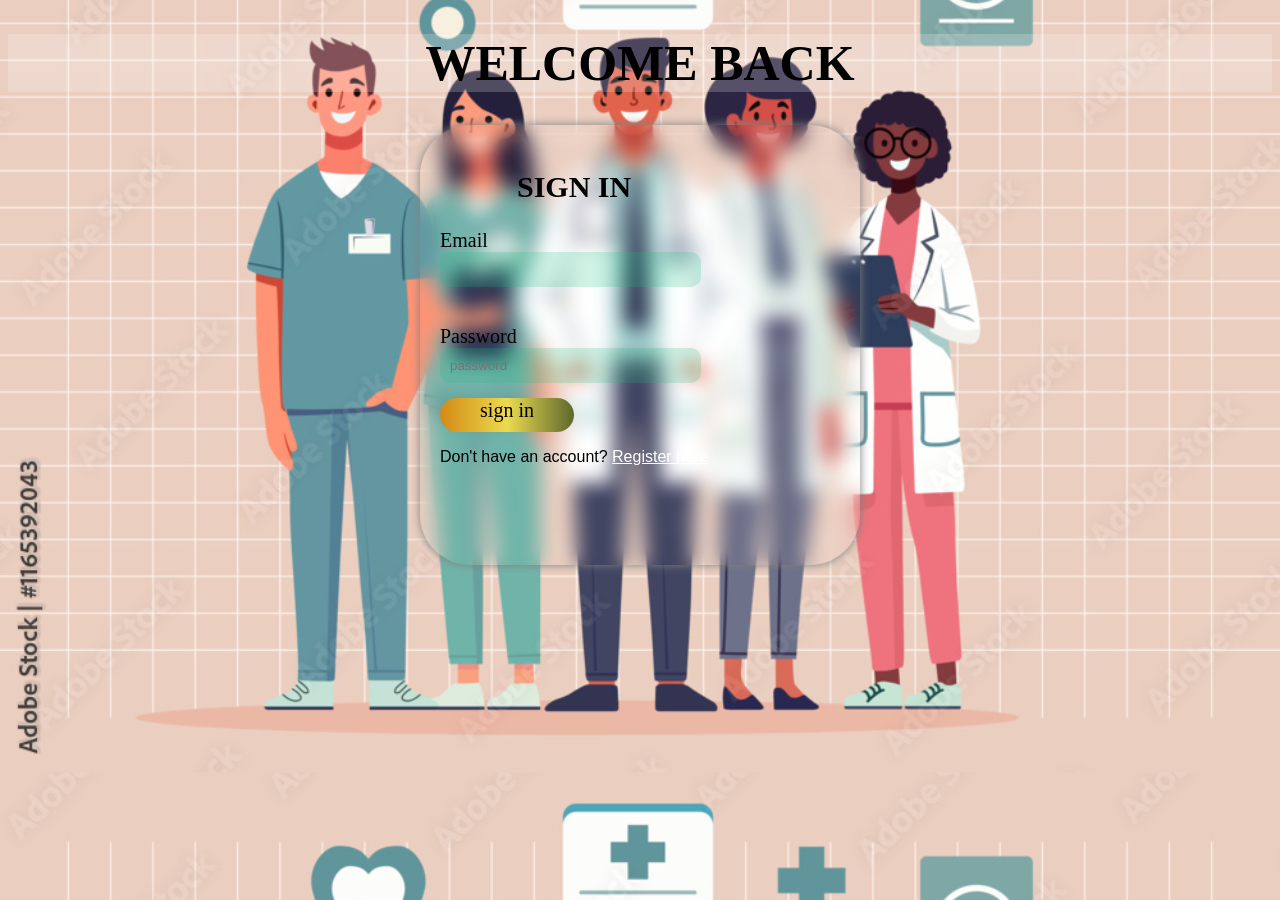
<file: index.html>
<!DOCTYPE html>
<html>
    <head>
         <meta charset="UTF-8">
        <link rel="stylesheet" type="text/css" href="gmp.css">
        <title>GMP LOGIN PAGE</title>
    </head>
    <body>
        <h1>WELCOME BACK</h1>
<div class="container"">
    <form>
        <h2>SIGN IN</h2>
        <label for="email">Email</label>
            <input type="email" id="email" name="email"><br><br>
        <label for="password">Password</label> 
            <input  type="password" id="pwd" placeholder="password">
            <button name="sign in" type="submit">
                sign in
            </button>
            <p>Don't have an account? <a href="registration.html">Register here</a></p> 
        </form>
</div>
    </body>
</html>
</file>
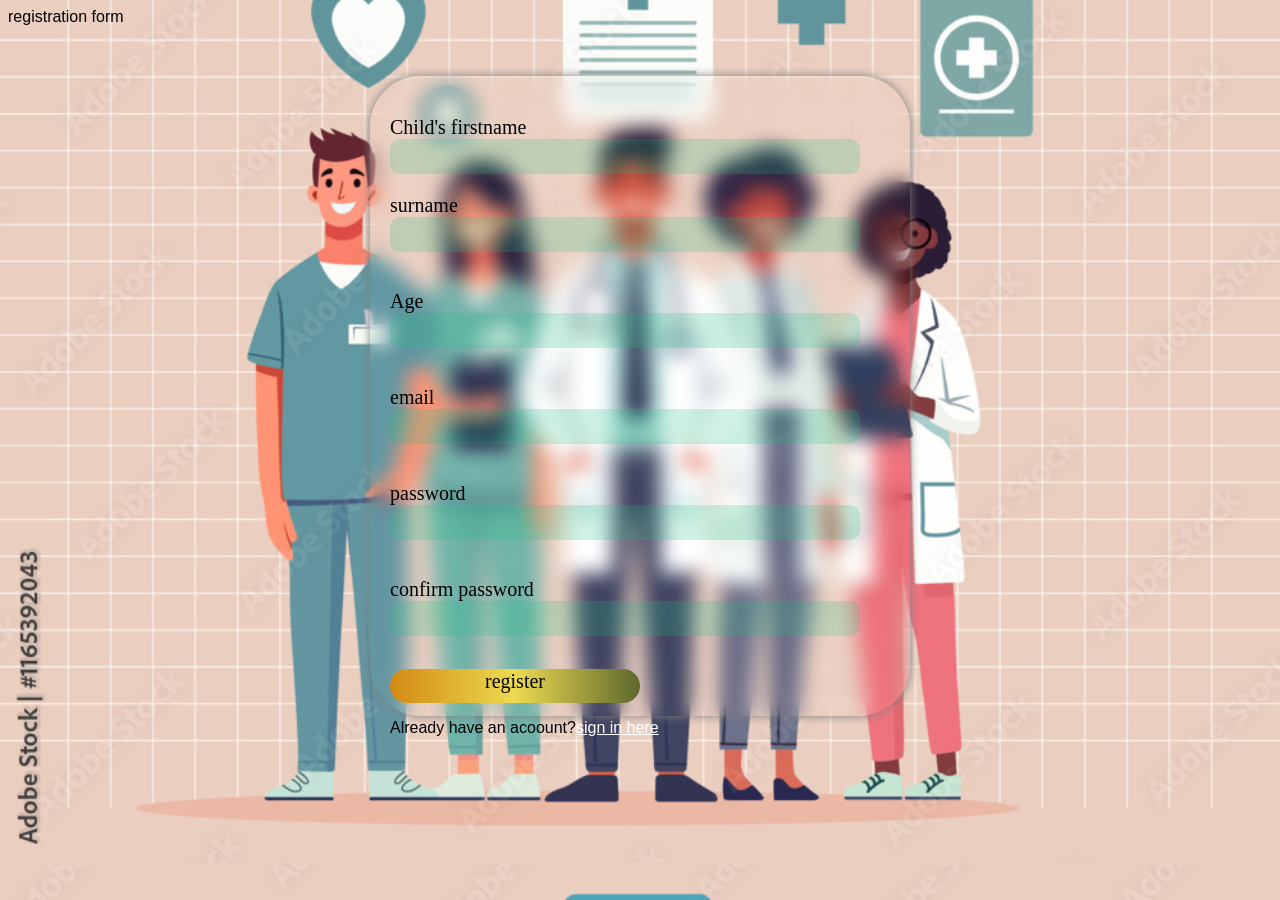
<file: registration.html>
<!DOCTYPE html>
<html>
    <head>registration form
            <meta charset="UTF-8">
            <link rel="stylesheet" type="text/css" href="gmp.css">
            <title>GMP REGISTRATION PAGE</title>
    </head>
    <body>
        <div id="reg.container">
            <form>
                <label>Child's firstname</label>
                <input type="text" id="child's firstname" name="child's firstname">
                <label>surname</label>
                <input type="text" id="surname" name="surname"><br><br>
                <label>Age</label>
                <input type="number" id="age" name="age"><br><br>
                <label>email</label>
                <input type ="email" id="email" name="email"><br><br>
                <label>password</label>
                <input type="password" id="password" name="password"><br><br>
                <label>confirm password</label>
                <input type="password" id="confirmpassword" name="confirmpassword"><br><br>
                <button name="register" type="submit">
                    register  
                </button>    
                <P>Already have an acoount?<a href="index.html">sign in here</a></P>
            </form>
        </div>

    </body>
</html>
</file>
<file: gmp.css>
body{
    font-family: Arial, sans-serif;
    background-image: url("1000_F_1165392043_1T84XUENaivaKIvdanShdA0jFJRWSv8h.jpg") ;/*how to set an image as the background*/
    background-position-x: center;
    background-position-y: center;
    background-size: cover;
    justify-content: left;
}
div {
    backdrop-filter: blur(10px);
    width: 500px;
    margin: 50px auto;
    padding: 20px;
    border-radius: 50px;
    box-shadow: 0px 0px 10px gray;
    height: 600px;
}

.container{
    backdrop-filter: blur(10px);
    width: 400px;
    margin: 20px auto;
    padding: 20px;
    border-radius: 50px;
    box-shadow: 0px 0px 10px gray;
    height: 400px;
    display: flex;
}
div:hover{
    background-color:rgba(28, 196, 131, 0.2);
    color: black;
}
div#reg.container{
    backdrop-filter: blur(10px);
    width: 400px;
    margin: 50px auto;
    padding: 20px;
    border-radius: 50px;
    box-shadow: 0px 0px 10px gray;
    height: 700px;
     display: flex;
     justify-content: left;
     background-color: rgba(255, 255, 255, 0.2);
}


h1{
    text-align:center;
    font-family: algrian;
    background-color: rgba(255, 255, 255, 0.2);
    font-size:50px;
   }
h2{
    text-align:center;
    font-family: algrian;
    background-color: (255, 255, 255, 0.2);
    font-size:30px;
}
button:hover{
    background-color:rgb(18, 55, 55);
    color: rgb(9, 34, 7);
}
button {
    align-items: center;
    margin-top: 15px;
    width: 50%;
    padding-bottom: 10px;
    background:linear-gradient(to right,rgb(211, 138, 20),rgb(236, 218, 80),rgb(93, 104, 45));
    color: black;
    border: none;
    border-radius: 45px;
     font-size: 20px;
     font-family: algerian;
    cursor: pointer;
    transition: background-color 0.3s ease;
    }
label{
    display: block;
    align-items: center;
     font-size: 20px;
     margin-top: 20px;
     color: black;
     font-family:'times new roman';
    }

input{ 
    border:none;
    padding: 10px;  
    backdrop-filter: blur(10px);
    border-radius: 10px;
    background:rgba(28, 196, 131, 0.2);
    color: black;
    border-color:black;
    width: 90%;
    }
    a{
        color: white;
    }
    a:hover{
        color: red;
    }
</file>
